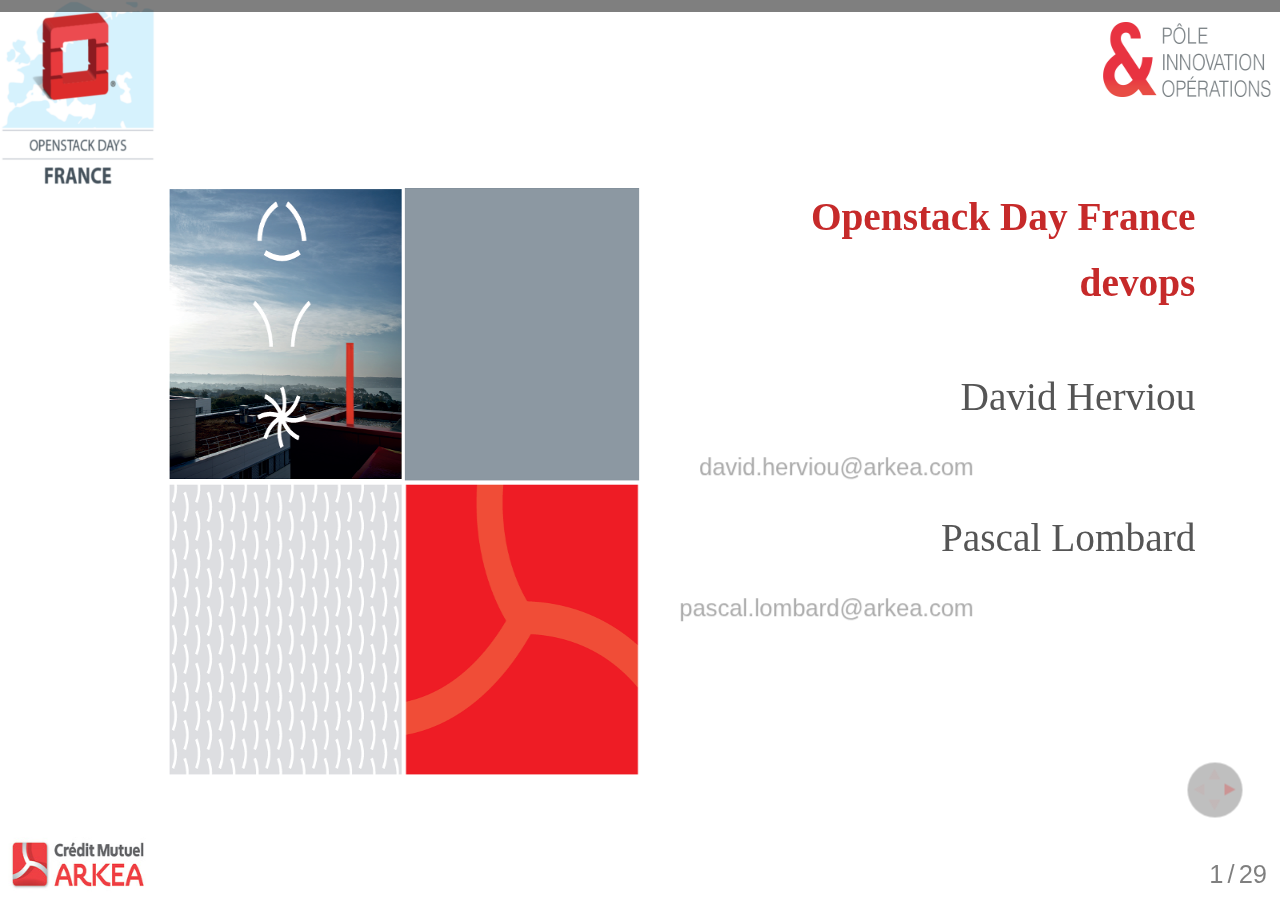
<file: presentations/presentation-openstackday.html>
<!doctype html>
<html lang="en">

<head>
	<meta charset="utf-8">

	<title>OpenstackDay : Retour Devops</title>

	<meta name="description" content="Openstack Day France - 22/11/2016">
	<meta name="author" content="David Herviou | Pascal Lombard">

	<meta name="apple-mobile-web-app-capable" content="yes">
	<meta name="apple-mobile-web-app-status-bar-style" content="black-translucent">

	<meta name="viewport" content="width=device-width, initial-scale=1.0, maximum-scale=1.0, user-scalable=no, minimal-ui">

	<link rel="stylesheet" href="css/reveal.css">
	<link rel="stylesheet" href="css/theme/arkea.css" id="theme">

	<!-- Code syntax highlighting -->
	<link rel="stylesheet" href="lib/css/zenburn.css">

	<!-- Font Awesome -->
	<link rel="stylesheet" href="font-awesome-4.5.0/css/font-awesome.min.css">



	<!-- Printing and PDF exports -->
	<script>
	var link = document.createElement( 'link' );
	link.rel = 'stylesheet';
	link.type = 'text/css';
	link.href = window.location.search.match( /print-pdf/gi ) ? 'css/print/pdf-arkea.css' : 'css/print/paper.css';
	document.getElementsByTagName( 'head' )[0].appendChild( link );
	</script>

	<!--[if lt IE 9]>
	<script src="lib/js/html5shiv.js"></script>
	<![endif]-->

	<style>
	.reveal .slide-number {
		background-color : rgba(0,0,0,0);
		font-size : 0.75em;
		color : black;
	}
	</style>

</head>
<body>

	<div class="reveal">

		<a id="printMe" href="javascript:printIt()"></a>
		<!-- Any section element inside of this container is displayed as a slide -->
		<div class="slides">

			<section data-background="images/msq-cma-openstackday-head.png" data-background-size="100% 100%" style="text-align:right">
				<h4 class="red title">Openstack Day France</h4>
				<h4 class="red title">devops</h4>
				<br/>
				<h4>David Herviou</h4>
				<p class="fragment current-grow">david.herviou@arkea.com</p>
				<h4>Pascal Lombard</h4>
				<p class="fragment current-grow">pascal.lombard@arkea.com</p>
			</section>


			<section data-background="images/msq-cma-openstackday-head.png" data-background-size="100% 100%">
				<section style="text-align: right;" data-background="images/msq-cma-openstackday-head.png" data-background-size="100% 100%">
					<h2>Le Credit Mutuel</h2>
					<h1>Arkea</h1>
				</section>

				<section data-background="images/msq-cma-openstackday.png" data-background-size="100% 100%">
					<h3>Le Crédit Mutuel Arkea</h3>
					<img src="images/cmarkea-lier.jpg" width="40%" height="40%" style="float:left; overflow:hidden"/>
					<p class="fragment current-grow">Un groupe bancassurance mutualiste</p>
					<p class="fragment current-grow">3 Fédérations</p>
					<p class="fragment current-grow">Coopératif et territorial, non coté en bourse</p>
					<p class="fragment current-grow">Une vingtaine de filiales en france et belgique</p>
					<p class="fragment current-grow">Concepteur, fabricant et distributeur</p>

				</section>


				<section data-background="images/msq-cma-openstackday.png" data-background-size="100% 100%">
					<h3>Le Crédit Mutuel Arkea</h3>
					<img src="images/cmarkea-lier.jpg" width="40%" height="40%" style="float:left;overflow:hidden"/>
					<p class="fragment current-grow">Entrepreneur de la banque et de l'assurance</p>
					<p class="fragment current-grow">L'innovation, une force de caractère</p>

				</section>

				<section data-background="images/msq-cma-openstackday.png" data-background-size="100% 100%">
					<h3>Nos métiers</h3>
					<img src="images/cma-metier.jpg" width="80%" height="80%"/>
				</section>

			</section>

			<section data-background="images/msq-cma-openstackday.png" data-background-size="100% 100%">
				<section data-background="images/msq-cma-openstackday.png" data-background-size="100% 100%">
					<h1>L'histoire du cloud privé chez CMArkea</h1>
				</section>

				<section data-background="images/msq-cma-openstackday.png" data-background-size="100% 100%">
					<h3 class="fragment current-top-left"/>2012-2013</h3>
					<p class="fragment current-grow">Automatiser les tâches de configuration réseau</p>
					<p class="fragment current-grow">Automatiser le provisionnement des environnements projets</p>
					<p class="fragment current-grow">Offrir plus de flexibilité dans les process</p>
					<p class="fragment current-grow">Début des expérimentations Openstack et offres de PAAS</p>


				</section>

				<section data-background="images/msq-cma-openstackday.png" data-background-size="100% 100%">
				    <img src="images/cloud-continuous-delivery-integration.svg" width="80%" height="80%"/>
				</section>

				<section data-background="images/msq-cma-openstackday.png" data-background-size="100% 100%">
					<h3 class="fragment current-top-left"/>2014</h3>
					<p class="fragment current-grow">Création d'une POC mixant Openstack avec Docker</p>
					<p class="fragment current-grow">Openstack : répond aux problématiques IT identifiés jusqu'ici</p>
					<p class="fragment current-grow">Docker : permet d'offrir un élément unique de livraison à la main des développeurs</p>

				</section>


				<section data-background="images/msq-cma-openstackday.png" data-background-size="100% 100%">
					<h3 class="fragment current-top-left"/>Fin 2014 : le tournant</h3>
					<p class="fragment current-grow">Présence de Shadow IT sur la partie cloud public AWS</p>
					<p class="fragment current-grow">Force l'étude et la comparaison de valeur entre un cloud privé et un cloud public</p>
					<p class="fragment current-grow">Identification des contraintes réglementaires à respecter</p>
					<p class="fragment current-grow">Embryon de la proposition de ce que pourrait être notre cloud privé</p>


				</section>

				<section data-background="images/msq-cma-openstackday.png" data-background-size="100% 100%">
					<h3 class="fragment current-top-left"/>Début 2015 : la proposition de valeur</h3>
					<p class="fragment current-grow">Identification de la proposition</p>
					<p class="fragment current-grow">Motif de déploiement à la main des développeurs</p>
					<p class="fragment current-grow">Envisage une approche Devops pour les premiers utilisateurs</p>

				</section>

				<section data-background="images/msq-cma-openstackday.png" data-background-size="100% 100%">
					<h3 class="fragment current-top-left"/>Fin 2015 : premier développement et production</h3>
					<p class="fragment current-grow">de Juin à Octobre les utilisateurs sont sur Kilo</p>
					<p class="fragment current-grow">Une première montée de version est faite sur Liberty en Novembre (Hors-prod)</p>
					<p class="fragment current-grow">La production est assurée sur une plateforme de transition</p>

				</section>

				<section data-background="images/msq-cma-openstackday.png" data-background-size="100% 100%">
					<h3 class="fragment current-top-left"/>Premier semestre 2016 : Vers la production</h3>
					<p class="fragment current-grow">Constitution d'une plateforme de production</p>
					<p class="fragment current-grow">Echanges sur l'exploitabilité avec les Devs et la Prod</p>
					<p class="fragment current-grow">Premier démarrage production pilote sur Openstack et Docker : Mai 2016</p>

				</section>

			</section>


			<section data-background="images/msq-cma-openstackday.png" data-background-size="100% 100%">
				<section data-background="images/msq-cma-openstackday.png" data-background-size="100% 100%">
					<h1>Notre Proposition</h1>
				</section>

				<section data-background="images/msq-cma-openstackday.png" data-background-size="100% 100%">
					<h3 class="fragment current-top-left">La mise en place d'un IAAS Openstack</h3>
					<p class="fragment current-grow">Intégré fortement à notre SI</p>
					<p class="fragment current-grow">A cheval entre 2 salles de notre datacenter Rennais</p>
					<p class="fragment current-grow">Avec gestion de double abduction de flux en DMZ</p>
					<p class="fragment current-grow">Avec routage vers les réseaux de notre "legacy"</p>
					<p class="fragment current-grow">Sans stockage!</p>

				</section>

				<section data-background="images/msq-cma-openstackday.png" data-background-size="100% 100%">
					<h3 class="fragment current-top-left">Une Approche Infrastructure As Code</h3>
					<p class="fragment current-grow">Le pilotage de la plateforme se fait par HEAT</p>
					<p class="fragment current-grow">Un catalogue de motifs de déploiement est fourni aux utilisateurs</p>
					<p class="fragment current-grow">Un type de livrable unique</p>

				</section>

				<section data-background="images/msq-cma-openstackday-jenkins.png" data-background-size="100% 100%">
					<h3 class="fragment current-top-left">Un pilotage de l'infra par l'intégration continue</h3>
					<p class="fragment current-grow">Développement d'un plugin Heat Orchestration Template pour Jenkins</p>
					<p class="fragment current-grow">https://github.com/jenkinsci/openstack-heat-plugin</p>
					<p class="fragment current-grow">A la main des utilisateurs finaux</p>

				</section>

				<section data-background-video="videos/vokoscreen-2016-11-18_13-25-35.webm" data-background-video-loop >
					<!--video controls width="1917" height="766" autoplay loop>
						<source src="videos/vokoscreen-2016-11-18_13-25-35.webm" type="video/webm">
						Your browser does not support the video tag.
					</video-->
				</section>

				<section data-background="images/msq-cma-openstackday.png" data-background-size="100% 100%">
					<h3 class="fragment current-top-left">Un Portail Utilisateur Arkea On Demand</h3>
					<p class="fragment current-grow">Catalogue de Services</p>
					<p class="fragment current-grow">Accès aux informations des stacks applicatives</p>
					<p class="fragment current-grow">Publication des Applications</p>
					<p class="fragment current-grow">Accès au registre des dockers applicatifs</p>

				</section>

				<section data-background-video="videos/vokoscreen-2016-11-17_18-57-44.webm" data-background-video-loop >
					<!--video width="1278" height="511" autoplay loop>
						<source src="videos/vokoscreen-2016-11-17_18-57-44.webm" type="video/webm">
						Your browser does not support the video tag.
					</video-->
				</section>

			</section>


			<section data-background="images/msq-cma-openstackday.png" data-background-size="100% 100%">

				<section data-background="images/msq-cma-openstackday.png" data-background-size="100% 100%">
					<h1>Nos Observations / Constats</h1>
				</section>

				<section data-background="images/msq-cma-openstackday.png" data-background-size="100% 100%">
					<h3 class="fragment current-top-left"/>Pourquoi un Cloud Privé ?</h3>
					<p class="fragment current-grow">Sécurité ?</p>
					<p class="fragment current-grow">Coûts ?</p>
					<p class="fragment current-grow">Réversibilité ?</p>
					<p class="fragment current-grow">La Vraie Raison</p>
					<p class="fragment current-grow">Openstack</p>

				</section>

				<section data-background="images/msq-cma-openstackday.png" data-background-size="100% 100%">
					<h3 class="fragment current-top-left"/>Nos utilisateurs</h3>
					<p class="fragment current-grow">Les utilisateurs orientés Dev-Ops : L'autonomie</p>
					<p class="fragment current-grow">Les utilisateurs hybrides : L'autonomie mais pas trop !</p>

				</section>

				<section data-background="images/msq-cma-openstackday.png" data-background-size="100% 100%">
					<h3 class="fragment current-top-left">L'exploitation / Supervision</h3>
					<p class="fragment current-grow">Une toute nouvelle approche de l'exploitation de la plateforme</p>
					<p class="fragment current-grow">Une toute nouvelle approche de la supervision applicative</p>

				</section>

			</section>




			<section data-background="images/msq-cma-openstackday.png" data-background-size="100% 100%">

				<section data-background="images/msq-cma-openstackday.png" data-background-size="100% 100%">
					<h1>Notre Futur</h1>
				</section>

				<section data-background="images/msq-cma-openstackday.png" data-background-size="100% 100%">
					<h3 class="fragment current-top-left">Les bonnes nouvelles</h3>
					<p class="fragment current-grow">Adopter le cloud privé à l'échelle de tous les devs internes</p>
					<p class="fragment current-grow">Eprouver le modèle Hybride</p>

				</section>

				<section data-background="images/msq-cma-openstackday.png" data-background-size="100% 100%">
					<h3 class="fragment current-top-left">C'est Juste Un Début</h3>
					<p class="fragment current-grow">Faire évoluer notre offre</p>
					<p class="fragment current-grow">Repenser la gestion des ressources</p>
					<p class="fragment current-grow">T R A N S F O R M E R</p>

				</section>

				<section data-background="images/msq-cma-openstackday.png" data-background-size="100% 100%">
					<h1>Des Questions ?</h1>
				</section>

				<section data-background="images/msq-cma-openstackday.png" data-background-size="100% 100%">
					<h1>Merci !</h1>
				</section>

			</section>


		</div>
	</div>




	<script src="lib/js/head.min.js"></script>
	<script src="js/reveal.js"></script>
	<script src="js/print-arkea.js"></script>

	<script>

	// Full list of configuration options available at:
	// https://github.com/hakimel/reveal.js#configuration
	Reveal.initialize({
		controls: true,
		progress: true,
		history: true,
		center: true,
		showNotes : false,
		transition: 'concave', // none/fade/slide/convex/concave/zoom

		// Optional reveal.js plugins
		dependencies: [
			{ src: 'lib/js/classList.js', condition: function() { return !document.body.classList; } },
			{ src: 'plugin/markdown/marked.js', condition: function() { return !!document.querySelector( '[data-markdown]' ); } },
			{ src: 'plugin/markdown/markdown.js', condition: function() { return !!document.querySelector( '[data-markdown]' ); } },
			{ src: 'plugin/highlight/highlight.js', async: true, condition: function() { return !!document.querySelector( 'pre code' ); }, callback: function() { hljs.initHighlightingOnLoad(); } },
			{ src: 'plugin/zoom-js/zoom.js', async: true },
			{ src: 'plugin/notes/notes.js', async: true }
		]
	});

	Reveal.configure({slideNumber : 'c/t'});

	</script>


</body>
</html>
</file>
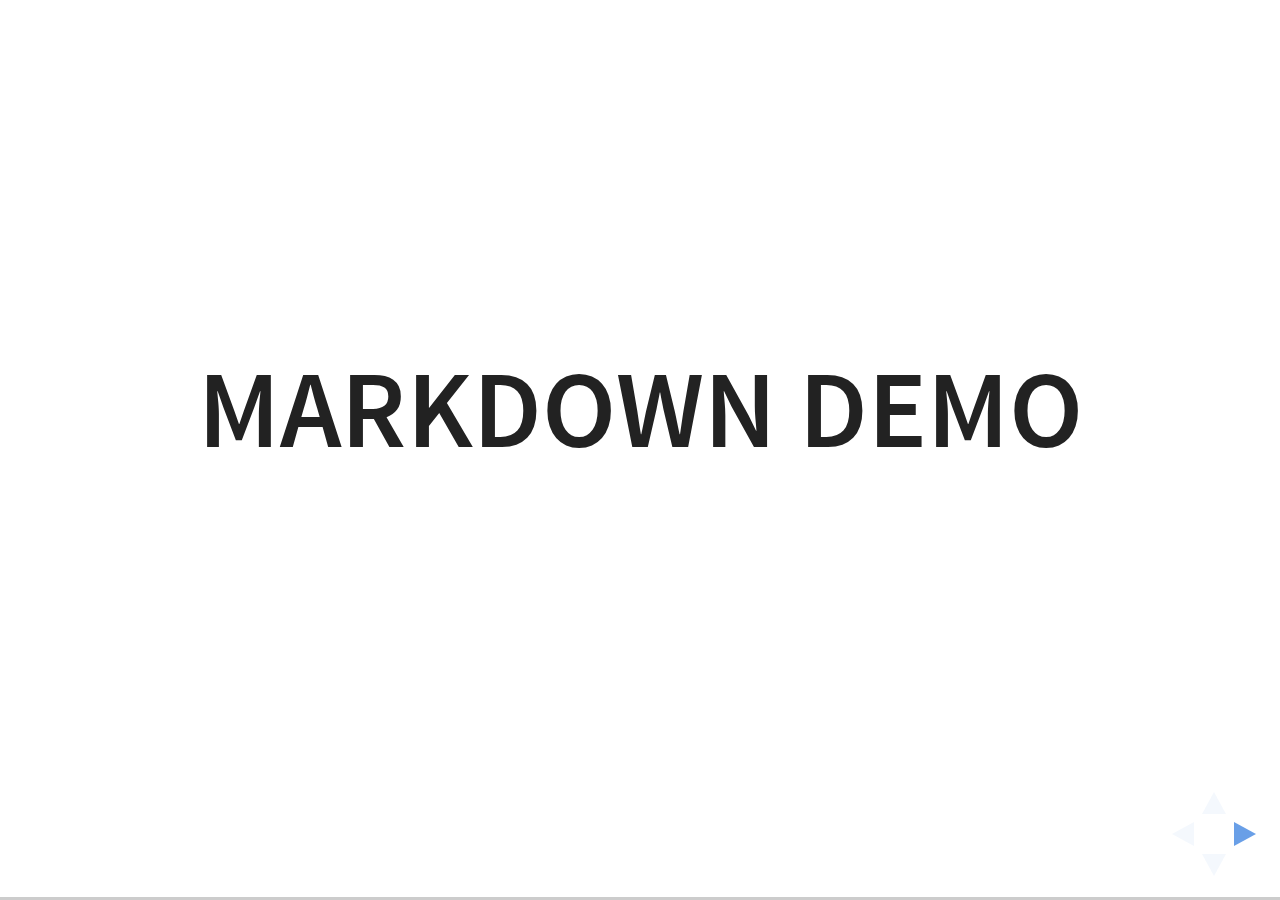
<file: presentations/plugin/markdown/example.html>
<!doctype html>
<html lang="en">

	<head>
		<meta charset="utf-8">

		<title>reveal.js - Markdown Demo</title>

		<link rel="stylesheet" href="../../css/reveal.css">
		<link rel="stylesheet" href="../../css/theme/white.css" id="theme">

        <link rel="stylesheet" href="../../lib/css/zenburn.css">
	</head>

	<body>

		<div class="reveal">

			<div class="slides">

                <!-- Use external markdown resource, separate slides by three newlines; vertical slides by two newlines -->
                <section data-markdown="example.md" data-separator="^\n\n\n" data-separator-vertical="^\n\n"></section>

                <!-- Slides are separated by three dashes (quick 'n dirty regular expression) -->
                <section data-markdown data-separator="---">
                    <script type="text/template">
                        ## Demo 1
                        Slide 1
                        ---
                        ## Demo 1
                        Slide 2
                        ---
                        ## Demo 1
                        Slide 3
                    </script>
                </section>

                <!-- Slides are separated by newline + three dashes + newline, vertical slides identical but two dashes -->
                <section data-markdown data-separator="^\n---\n$" data-separator-vertical="^\n--\n$">
                    <script type="text/template">
                        ## Demo 2
                        Slide 1.1

                        --

                        ## Demo 2
                        Slide 1.2

                        ---

                        ## Demo 2
                        Slide 2
                    </script>
                </section>

                <!-- No "extra" slides, since there are no separators defined (so they'll become horizontal rulers) -->
                <section data-markdown>
                    <script type="text/template">
                        A

                        ---

                        B

                        ---

                        C
                    </script>
                </section>

                <!-- Slide attributes -->
                <section data-markdown>
                    <script type="text/template">
                        <!-- .slide: data-background="#000000" -->
                        ## Slide attributes
                    </script>
                </section>

                <!-- Element attributes -->
                <section data-markdown>
                    <script type="text/template">
                        ## Element attributes
                        - Item 1 <!-- .element: class="fragment" data-fragment-index="2" -->
                        - Item 2 <!-- .element: class="fragment" data-fragment-index="1" -->
                    </script>
                </section>

                <!-- Code -->
                <section data-markdown>
                    <script type="text/template">
                        ```php
                        public function foo()
                        {
                            $foo = array(
                                'bar' => 'bar'
                            )
                        }
                        ```
                    </script>
                </section>

            </div>
		</div>

		<script src="../../lib/js/head.min.js"></script>
		<script src="../../js/reveal.js"></script>

		<script>

			Reveal.initialize({
				controls: true,
				progress: true,
				history: true,
				center: true,

				// Optional libraries used to extend on reveal.js
				dependencies: [
					{ src: '../../lib/js/classList.js', condition: function() { return !document.body.classList; } },
					{ src: 'marked.js', condition: function() { return !!document.querySelector( '[data-markdown]' ); } },
                    { src: 'markdown.js', condition: function() { return !!document.querySelector( '[data-markdown]' ); } },
                    { src: '../highlight/highlight.js', async: true, callback: function() { hljs.initHighlightingOnLoad(); } },
					{ src: '../notes/notes.js' }
				]
			});

		</script>

	</body>
</html>
</file>
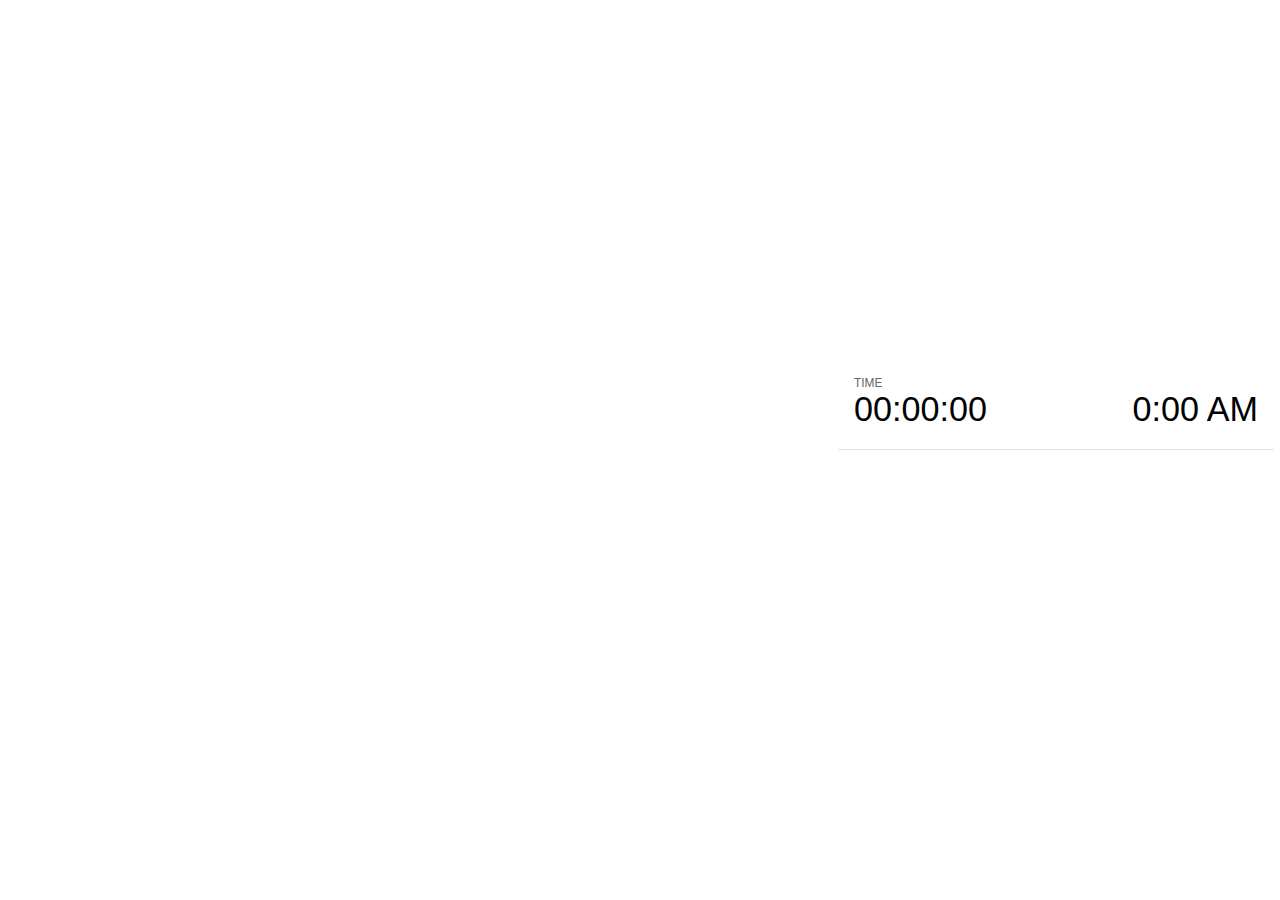
<file: presentations/plugin/notes/notes.html>
<!doctype html>
<html lang="en">
	<head>
		<meta charset="utf-8">

		<title>reveal.js - Slide Notes</title>

		<style>
			body {
				font-family: Helvetica;
			}

			#current-slide,
			#upcoming-slide,
			#speaker-controls {
				padding: 6px;
				box-sizing: border-box;
				-moz-box-sizing: border-box;
			}

			#current-slide iframe,
			#upcoming-slide iframe {
				width: 100%;
				height: 100%;
				border: 1px solid #ddd;
			}

			#current-slide .label,
			#upcoming-slide .label {
				position: absolute;
				top: 10px;
				left: 10px;
				font-weight: bold;
				font-size: 14px;
				z-index: 2;
				color: rgba( 255, 255, 255, 0.9 );
			}

			#current-slide {
				position: absolute;
				width: 65%;
				height: 100%;
				top: 0;
				left: 0;
				padding-right: 0;
			}

			#upcoming-slide {
				position: absolute;
				width: 35%;
				height: 40%;
				right: 0;
				top: 0;
			}

			#speaker-controls {
				position: absolute;
				top: 40%;
				right: 0;
				width: 35%;
				height: 60%;
				overflow: auto;

				font-size: 18px;
			}

				.speaker-controls-time.hidden,
				.speaker-controls-notes.hidden {
					display: none;
				}

				.speaker-controls-time .label,
				.speaker-controls-notes .label {
					text-transform: uppercase;
					font-weight: normal;
					font-size: 0.66em;
					color: #666;
					margin: 0;
				}

				.speaker-controls-time {
					border-bottom: 1px solid rgba( 200, 200, 200, 0.5 );
					margin-bottom: 10px;
					padding: 10px 16px;
					padding-bottom: 20px;
					cursor: pointer;
				}

				.speaker-controls-time .reset-button {
					opacity: 0;
					float: right;
					color: #666;
					text-decoration: none;
				}
				.speaker-controls-time:hover .reset-button {
					opacity: 1;
				}

				.speaker-controls-time .timer,
				.speaker-controls-time .clock {
					width: 50%;
					font-size: 1.9em;
				}

				.speaker-controls-time .timer {
					float: left;
				}

				.speaker-controls-time .clock {
					float: right;
					text-align: right;
				}

				.speaker-controls-time span.mute {
					color: #bbb;
				}

				.speaker-controls-notes {
					padding: 10px 16px;
				}

				.speaker-controls-notes .value {
					margin-top: 5px;
					line-height: 1.4;
					font-size: 1.2em;
				}

			.clear {
				clear: both;
			}

			@media screen and (max-width: 1080px) {
				#speaker-controls {
					font-size: 16px;
				}
			}

			@media screen and (max-width: 900px) {
				#speaker-controls {
					font-size: 14px;
				}
			}

			@media screen and (max-width: 800px) {
				#speaker-controls {
					font-size: 12px;
				}
			}

		</style>
	</head>

	<body>

		<div id="current-slide"></div>
		<div id="upcoming-slide"><span class="label">UPCOMING:</span></div>
		<div id="speaker-controls">
			<div class="speaker-controls-time">
				<h4 class="label">Time <span class="reset-button">Click to Reset</span></h4>
				<div class="clock">
					<span class="clock-value">0:00 AM</span>
				</div>
				<div class="timer">
					<span class="hours-value">00</span><span class="minutes-value">:00</span><span class="seconds-value">:00</span>
				</div>
				<div class="clear"></div>
			</div>

			<div class="speaker-controls-notes hidden">
				<h4 class="label">Notes</h4>
				<div class="value"></div>
			</div>
		</div>

		<script src="../../plugin/markdown/marked.js"></script>
		<script>

			(function() {

				var notes,
					notesValue,
					currentState,
					currentSlide,
					upcomingSlide,
					connected = false;

				window.addEventListener( 'message', function( event ) {

					var data = JSON.parse( event.data );

					// Messages sent by the notes plugin inside of the main window
					if( data && data.namespace === 'reveal-notes' ) {
						if( data.type === 'connect' ) {
							handleConnectMessage( data );
						}
						else if( data.type === 'state' ) {
							handleStateMessage( data );
						}
					}
					// Messages sent by the reveal.js inside of the current slide preview
					else if( data && data.namespace === 'reveal' ) {
						if( /ready/.test( data.eventName ) ) {
							// Send a message back to notify that the handshake is complete
							window.opener.postMessage( JSON.stringify({ namespace: 'reveal-notes', type: 'connected'} ), '*' );
						}
						else if( /slidechanged|fragmentshown|fragmenthidden|overviewshown|overviewhidden|paused|resumed/.test( data.eventName ) && currentState !== JSON.stringify( data.state ) ) {
							window.opener.postMessage( JSON.stringify({ method: 'setState', args: [ data.state ]} ), '*' );
						}
					}

				} );

				/**
				 * Called when the main window is trying to establish a
				 * connection.
				 */
				function handleConnectMessage( data ) {

					if( connected === false ) {
						connected = true;

						setupIframes( data );
						setupKeyboard();
						setupNotes();
						setupTimer();
					}

				}

				/**
				 * Called when the main window sends an updated state.
				 */
				function handleStateMessage( data ) {

					// Store the most recently set state to avoid circular loops
					// applying the same state
					currentState = JSON.stringify( data.state );

					// No need for updating the notes in case of fragment changes
					if ( data.notes ) {
						notes.classList.remove( 'hidden' );
						notesValue.style.whiteSpace = data.whitespace;
						if( data.markdown ) {
							notesValue.innerHTML = marked( data.notes );
						}
						else {
							notesValue.innerHTML = data.notes;
						}
					}
					else {
						notes.classList.add( 'hidden' );
					}

					// Update the note slides
					currentSlide.contentWindow.postMessage( JSON.stringify({ method: 'setState', args: [ data.state ] }), '*' );
					upcomingSlide.contentWindow.postMessage( JSON.stringify({ method: 'setState', args: [ data.state ] }), '*' );
					upcomingSlide.contentWindow.postMessage( JSON.stringify({ method: 'next' }), '*' );

				}

				// Limit to max one state update per X ms
				handleStateMessage = debounce( handleStateMessage, 200 );

				/**
				 * Forward keyboard events to the current slide window.
				 * This enables keyboard events to work even if focus
				 * isn't set on the current slide iframe.
				 */
				function setupKeyboard() {

					document.addEventListener( 'keydown', function( event ) {
						currentSlide.contentWindow.postMessage( JSON.stringify({ method: 'triggerKey', args: [ event.keyCode ] }), '*' );
					} );

				}

				/**
				 * Creates the preview iframes.
				 */
				function setupIframes( data ) {

					var params = [
						'receiver',
						'progress=false',
						'history=false',
						'transition=none',
						'autoSlide=0',
						'backgroundTransition=none'
					].join( '&' );

					var hash = '#/' + data.state.indexh + '/' + data.state.indexv;
					var currentURL = data.url + '?' + params + '&postMessageEvents=true' + hash;
					var upcomingURL = data.url + '?' + params + '&controls=false' + hash;

					currentSlide = document.createElement( 'iframe' );
					currentSlide.setAttribute( 'width', 1280 );
					currentSlide.setAttribute( 'height', 1024 );
					currentSlide.setAttribute( 'src', currentURL );
					document.querySelector( '#current-slide' ).appendChild( currentSlide );

					upcomingSlide = document.createElement( 'iframe' );
					upcomingSlide.setAttribute( 'width', 640 );
					upcomingSlide.setAttribute( 'height', 512 );
					upcomingSlide.setAttribute( 'src', upcomingURL );
					document.querySelector( '#upcoming-slide' ).appendChild( upcomingSlide );

				}

				/**
				 * Setup the notes UI.
				 */
				function setupNotes() {

					notes = document.querySelector( '.speaker-controls-notes' );
					notesValue = document.querySelector( '.speaker-controls-notes .value' );

				}

				/**
				 * Create the timer and clock and start updating them
				 * at an interval.
				 */
				function setupTimer() {

					var start = new Date(),
						timeEl = document.querySelector( '.speaker-controls-time' ),
						clockEl = timeEl.querySelector( '.clock-value' ),
						hoursEl = timeEl.querySelector( '.hours-value' ),
						minutesEl = timeEl.querySelector( '.minutes-value' ),
						secondsEl = timeEl.querySelector( '.seconds-value' );

					function _updateTimer() {

						var diff, hours, minutes, seconds,
							now = new Date();

						diff = now.getTime() - start.getTime();
						hours = Math.floor( diff / ( 1000 * 60 * 60 ) );
						minutes = Math.floor( ( diff / ( 1000 * 60 ) ) % 60 );
						seconds = Math.floor( ( diff / 1000 ) % 60 );

						clockEl.innerHTML = now.toLocaleTimeString( 'en-US', { hour12: true, hour: '2-digit', minute:'2-digit' } );
						hoursEl.innerHTML = zeroPadInteger( hours );
						hoursEl.className = hours > 0 ? '' : 'mute';
						minutesEl.innerHTML = ':' + zeroPadInteger( minutes );
						minutesEl.className = minutes > 0 ? '' : 'mute';
						secondsEl.innerHTML = ':' + zeroPadInteger( seconds );

					}

					// Update once directly
					_updateTimer();

					// Then update every second
					setInterval( _updateTimer, 1000 );

					timeEl.addEventListener( 'click', function() {
						start = new Date();
						_updateTimer();
						return false;
					} );

				}

				function zeroPadInteger( num ) {

					var str = '00' + parseInt( num );
					return str.substring( str.length - 2 );

				}

				/**
				 * Limits the frequency at which a function can be called.
				 */
				function debounce( fn, ms ) {

					var lastTime = 0,
						timeout;

					return function() {

						var args = arguments;
						var context = this;

						clearTimeout( timeout );

						var timeSinceLastCall = Date.now() - lastTime;
						if( timeSinceLastCall > ms ) {
							fn.apply( context, args );
							lastTime = Date.now();
						}
						else {
							timeout = setTimeout( function() {
								fn.apply( context, args );
								lastTime = Date.now();
							}, ms - timeSinceLastCall );
						}

					}

				}

			})();

		</script>
	</body>
</html>
</file>
<file: presentations/css/theme/arkea.css>
@import url("../roboto.res");
@import url("simple-nodeps.css");


 .red{
   color: #c62a2a !important;
 }

 .title {
   font-weight: bold !important;

 }

.reveal .slides section .fragment.current-grow {
  opacity: 0.5;
  visibility: visible;

  -webkit-transform: scale(0.6);
      -ms-transform: scale(0.6);
          transform: scale(0.6);
}

.reveal .slides section .fragment.current-grow.visible {
  opacity: 0.8;
  visibility: visible;

  -webkit-transform: scale(0.9);
      -ms-transform: scale(0.9);
          transform: scale(0.9);
}

  .reveal .slides section .fragment.current-grow.current-fragment {
    opacity: 1;
    visibility: visible;
    padding-top: 0.82em;
    padding-bottom : 0.82em;
    -webkit-transform: scale(1.1);
        -ms-transform: scale(1.1);
            transform: scale(1.1);
  }

  .reveal .slides section .fragment.current-top-left {
    opacity: 1;
    visibility: visible;
  }

  .reveal .slides section .fragment.current-top-left.visible {
    opacity: 0.8;
    visibility: visible;
    color: #c62a2a;
    /*font-size : smaller;*/
    -webkit-transform: translate(-4em,-0.5em) scale(0.8);
        -ms-transform: translate(-4em,-0.5em) scale(0.8);
            transform: translate(-4em,-0.5em) scale(0.8);
            -webkit-transition-duration : 0.5s;
               -moz-transition-duration : 0.5s;
                 -o-transition-duration : 0.5s;
                    transition-duration : 0.5s;
  }



.reveal {
  font-family: "Roboto", sans-serif;
  font-size: 34px;
  font-weight: normal;
  color: #555;
}


.reveal .slides > section,
.reveal .slides > section > section {
  line-height: 1.2;
  font-weight: inherit;
}

.reveal .footer {
  position: absolute;
  bottom: 0em;
  left: 0em;
  color : white;
  font-size : 0.75em;
  width : 100%;
  height : 2em;
}

.reveal .footer .left {
  position : relative;
  float : left;
  width : 10%;
  height : 100%;
  bottom : 0;
}

.reveal .footer .center {
  position : relative;
  text-align : center;
  float : left;
  color : white;
  width : 80%;
  height : 100%;
  font-size : 1.25em;
  background-color : #e62e2e;
  padding-top : 0.3em;
}

.reveal .footer .right {
  position : relative;
  height : 100%;
  width : 10%;
  overflow : hidden;
  float : right;
  background-color : #e62e2e;
}

.reveal h1,
.reveal h2,
.reveal h3,
.reveal h4,
.reveal h5,
.reveal h6 {
  color: #555;
  font-family: "Roboto";
  line-height: 1.1;
}

.reveal pre {
  box-shadow: 0px 0px 6px rgba(0, 0, 0, 0.3);
}

.reveal section img {
  border: 0;
  box-shadow : none;
}

.reveal section img.plain {
  border: 0;
  box-shadow: none; }

.reveal .controls {
        background-color : rgba(0,0,0,0.25);
        border-radius : 50%;
        bottom : 55px;
        -webkit-transform: scale(0.5);
            -ms-transform: scale(0.5);
                transform: scale(0.5);
      -webkit-transition-duration : 0.5s;
         -moz-transition-duration : 0.5s;
           -o-transition-duration : 0.5s;
              transition-duration : 0.5s;

}

.reveal .controls:hover {
  -webkit-transform: scale(1.2);
      -ms-transform: scale(1.2);
          transform: scale(1.2);
  -webkit-transition-duration : 0.5s;
     -moz-transition-duration : 0.5s;
       -o-transition-duration : 0.5s;
          transition-duration : 0.5s;
}


.reveal .controls .navigate-left,
.reveal .controls .navigate-left.enabled {
  border-right-color: #e62e2e;}

.reveal .controls .navigate-right,
.reveal .controls .navigate-right.enabled {
  border-left-color: #e62e2e; }

.reveal .controls .navigate-up,
.reveal .controls .navigate-up.enabled {
  border-bottom-color: #e62e2e; }

.reveal .controls .navigate-down,
.reveal .controls .navigate-down.enabled {
  border-top-color: #e62e2e; }

.reveal .controls .navigate-left.enabled:hover {
  border-right-color: #e600f1; }

.reveal .controls .navigate-right.enabled:hover {
  border-left-color: #e600f1; }

.reveal .controls .navigate-up.enabled:hover {
  border-bottom-color: #e600f1; }

.reveal .controls .navigate-down.enabled:hover {
  border-top-color: #e600f1; }

.reveal .progress {
  top : 0px;
  background: rgba(0, 0, 0,0.5) ;
  height : 0.35em;
}

.reveal .progress span {
  background-color: #e62e2e;
}

/***************************************/
/* SLIDE NUMBERING                     */
/***************************************/

.reveal .slide-number {
  background-color : rgba(0,0,0,0);
  font-size : 0.75em;
  color : white;
}


/**************
* Pour l'impression
****************/
a#printMe {
         position : fixed;
         top : 10px;
         right : 0px;
         display : block;
         z-index : 1000;
         color : rgba(0,0,0,0);
	 width : 93px;
	 height : 93px;
}


a:hover#printMe {
	background : url("../../images/print.png") left top no-repeat;
}
</file>
<file: presentations/lib/css/zenburn.css>
/*
Zenburn style from voldmar.ru (c) Vladimir Epifanov <voldmar@voldmar.ru>
based on dark.css by Ivan Sagalaev
*/

.hljs {
  display: block;
  overflow-x: auto;
  padding: 0.5em;
  background: #3f3f3f;
  color: #dcdcdc;
  -webkit-text-size-adjust: none;
}

.hljs-keyword,
.hljs-tag,
.css .hljs-class,
.css .hljs-id,
.lisp .hljs-title,
.nginx .hljs-title,
.hljs-request,
.hljs-status,
.clojure .hljs-attribute {
  color: #e3ceab;
}

.django .hljs-template_tag,
.django .hljs-variable,
.django .hljs-filter .hljs-argument {
  color: #dcdcdc;
}

.hljs-number,
.hljs-date {
  color: #8cd0d3;
}

.dos .hljs-envvar,
.dos .hljs-stream,
.hljs-variable,
.apache .hljs-sqbracket,
.hljs-name {
  color: #efdcbc;
}

.dos .hljs-flow,
.diff .hljs-change,
.python .exception,
.python .hljs-built_in,
.hljs-literal,
.tex .hljs-special {
  color: #efefaf;
}

.diff .hljs-chunk,
.hljs-subst {
  color: #8f8f8f;
}

.dos .hljs-keyword,
.hljs-decorator,
.hljs-title,
.hljs-type,
.diff .hljs-header,
.ruby .hljs-class .hljs-parent,
.apache .hljs-tag,
.nginx .hljs-built_in,
.tex .hljs-command,
.hljs-prompt {
  color: #efef8f;
}

.dos .hljs-winutils,
.ruby .hljs-symbol,
.ruby .hljs-symbol .hljs-string,
.ruby .hljs-string {
  color: #dca3a3;
}

.diff .hljs-deletion,
.hljs-string,
.hljs-tag .hljs-value,
.hljs-preprocessor,
.hljs-pragma,
.hljs-built_in,
.smalltalk .hljs-class,
.smalltalk .hljs-localvars,
.smalltalk .hljs-array,
.css .hljs-rule .hljs-value,
.hljs-attr_selector,
.hljs-pseudo,
.apache .hljs-cbracket,
.tex .hljs-formula,
.coffeescript .hljs-attribute {
  color: #cc9393;
}

.hljs-shebang,
.diff .hljs-addition,
.hljs-comment,
.hljs-annotation,
.hljs-pi,
.hljs-doctype {
  color: #7f9f7f;
}

.coffeescript .javascript,
.javascript .xml,
.tex .hljs-formula,
.xml .javascript,
.xml .vbscript,
.xml .css,
.xml .hljs-cdata {
  opacity: 0.5;
}
</file>
<file: presentations/css/theme/white.css>
/**
 * White theme for reveal.js. This is the opposite of the 'black' theme.
 *
 * Copyright (C) 2015 Hakim El Hattab, http://hakim.se
 */
@import url(../../lib/font/source-sans-pro/source-sans-pro.css);
section.has-dark-background, section.has-dark-background h1, section.has-dark-background h2, section.has-dark-background h3, section.has-dark-background h4, section.has-dark-background h5, section.has-dark-background h6 {
  color: #fff; }

/*********************************************
 * GLOBAL STYLES
 *********************************************/
body {
  background: #fff;
  background-color: #fff; }

.reveal {
  font-family: "Source Sans Pro", Helvetica, sans-serif;
  font-size: 38px;
  font-weight: normal;
  color: #222; }

::selection {
  color: #fff;
  background: #98bdef;
  text-shadow: none; }

.reveal .slides > section,
.reveal .slides > section > section {
  line-height: 1.3;
  font-weight: inherit; }

/*********************************************
 * HEADERS
 *********************************************/
.reveal h1,
.reveal h2,
.reveal h3,
.reveal h4,
.reveal h5,
.reveal h6 {
  margin: 0 0 20px 0;
  color: #222;
  font-family: "Source Sans Pro", Helvetica, sans-serif;
  font-weight: 600;
  line-height: 1.2;
  letter-spacing: normal;
  text-transform: uppercase;
  text-shadow: none;
  word-wrap: break-word; }

.reveal h1 {
  font-size: 2.5em; }

.reveal h2 {
  font-size: 1.6em; }

.reveal h3 {
  font-size: 1.3em; }

.reveal h4 {
  font-size: 1em; }

.reveal h1 {
  text-shadow: none; }

/*********************************************
 * OTHER
 *********************************************/
.reveal p {
  margin: 20px 0;
  line-height: 1.3; }

/* Ensure certain elements are never larger than the slide itself */
.reveal img,
.reveal video,
.reveal iframe {
  max-width: 95%;
  max-height: 95%; }

.reveal strong,
.reveal b {
  font-weight: bold; }

.reveal em {
  font-style: italic; }

.reveal ol,
.reveal dl,
.reveal ul {
  display: inline-block;
  text-align: left;
  margin: 0 0 0 1em; }

.reveal ol {
  list-style-type: decimal; }

.reveal ul {
  list-style-type: disc; }

.reveal ul ul {
  list-style-type: square; }

.reveal ul ul ul {
  list-style-type: circle; }

.reveal ul ul,
.reveal ul ol,
.reveal ol ol,
.reveal ol ul {
  display: block;
  margin-left: 40px; }

.reveal dt {
  font-weight: bold; }

.reveal dd {
  margin-left: 40px; }

.reveal q,
.reveal blockquote {
  quotes: none; }

.reveal blockquote {
  display: block;
  position: relative;
  width: 70%;
  margin: 20px auto;
  padding: 5px;
  font-style: italic;
  background: rgba(255, 255, 255, 0.05);
  box-shadow: 0px 0px 2px rgba(0, 0, 0, 0.2); }

.reveal blockquote p:first-child,
.reveal blockquote p:last-child {
  display: inline-block; }

.reveal q {
  font-style: italic; }

.reveal pre {
  display: block;
  position: relative;
  width: 90%;
  margin: 20px auto;
  text-align: left;
  font-size: 0.55em;
  font-family: monospace;
  line-height: 1.2em;
  word-wrap: break-word;
  box-shadow: 0px 0px 6px rgba(0, 0, 0, 0.3); }

.reveal code {
  font-family: monospace; }

.reveal pre code {
  display: block;
  padding: 5px;
  overflow: auto;
  max-height: 400px;
  word-wrap: normal; }

.reveal table {
  margin: auto;
  border-collapse: collapse;
  border-spacing: 0; }

.reveal table th {
  font-weight: bold; }

.reveal table th,
.reveal table td {
  text-align: left;
  padding: 0.2em 0.5em 0.2em 0.5em;
  border-bottom: 1px solid; }

.reveal table th[align="center"],
.reveal table td[align="center"] {
  text-align: center; }

.reveal table th[align="right"],
.reveal table td[align="right"] {
  text-align: right; }

.reveal table tr:last-child td {
  border-bottom: none; }

.reveal sup {
  vertical-align: super; }

.reveal sub {
  vertical-align: sub; }

.reveal small {
  display: inline-block;
  font-size: 0.6em;
  line-height: 1.2em;
  vertical-align: top; }

.reveal small * {
  vertical-align: top; }

/*********************************************
 * LINKS
 *********************************************/
.reveal a {
  color: #2a76dd;
  text-decoration: none;
  -webkit-transition: color 0.15s ease;
  -moz-transition: color 0.15s ease;
  transition: color 0.15s ease; }

.reveal a:hover {
  color: #6ca0e8;
  text-shadow: none;
  border: none; }

.reveal .roll span:after {
  color: #fff;
  background: #1a53a1; }

/*********************************************
 * IMAGES
 *********************************************/
.reveal section img {
  margin: 15px 0px;
  background: rgba(255, 255, 255, 0.12);
  border: 4px solid #222;
  box-shadow: 0 0 10px rgba(0, 0, 0, 0.15); }

.reveal section img.plain {
  border: 0;
  box-shadow: none; }

.reveal a img {
  -webkit-transition: all 0.15s linear;
  -moz-transition: all 0.15s linear;
  transition: all 0.15s linear; }

.reveal a:hover img {
  background: rgba(255, 255, 255, 0.2);
  border-color: #2a76dd;
  box-shadow: 0 0 20px rgba(0, 0, 0, 0.55); }

/*********************************************
 * NAVIGATION CONTROLS
 *********************************************/
.reveal .controls .navigate-left,
.reveal .controls .navigate-left.enabled {
  border-right-color: #2a76dd; }

.reveal .controls .navigate-right,
.reveal .controls .navigate-right.enabled {
  border-left-color: #2a76dd; }

.reveal .controls .navigate-up,
.reveal .controls .navigate-up.enabled {
  border-bottom-color: #2a76dd; }

.reveal .controls .navigate-down,
.reveal .controls .navigate-down.enabled {
  border-top-color: #2a76dd; }

.reveal .controls .navigate-left.enabled:hover {
  border-right-color: #6ca0e8; }

.reveal .controls .navigate-right.enabled:hover {
  border-left-color: #6ca0e8; }

.reveal .controls .navigate-up.enabled:hover {
  border-bottom-color: #6ca0e8; }

.reveal .controls .navigate-down.enabled:hover {
  border-top-color: #6ca0e8; }

/*********************************************
 * PROGRESS BAR
 *********************************************/
.reveal .progress {
  background: rgba(0, 0, 0, 0.2); }

.reveal .progress span {
  background: #2a76dd;
  -webkit-transition: width 800ms cubic-bezier(0.26, 0.86, 0.44, 0.985);
  -moz-transition: width 800ms cubic-bezier(0.26, 0.86, 0.44, 0.985);
  transition: width 800ms cubic-bezier(0.26, 0.86, 0.44, 0.985); }
</file>
